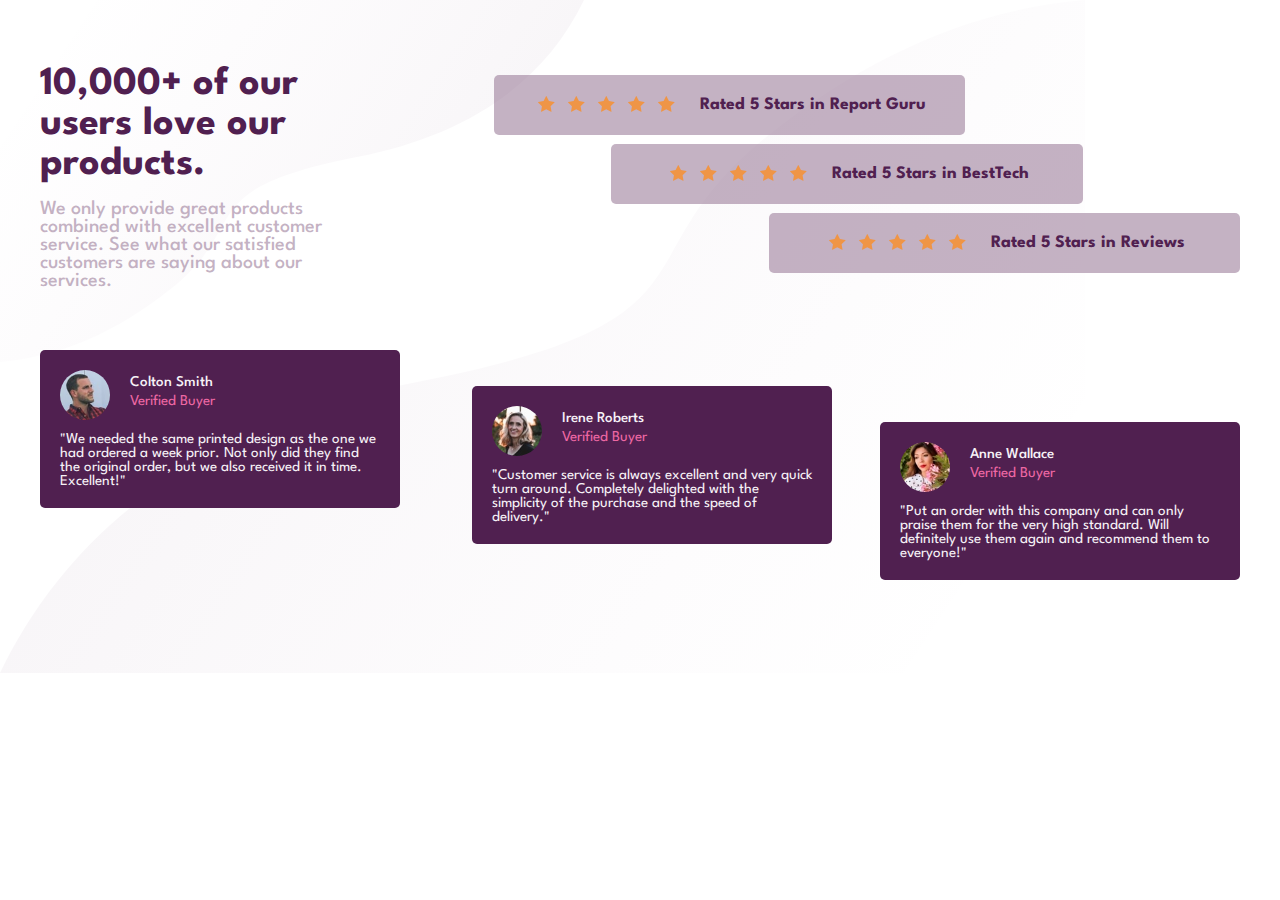
<file: index.html>
<!DOCTYPE html>
<html lang="en">
  <head>
    <meta charset="UTF-8" />
    <meta name="viewport" content="width=device-width, initial-scale=1.0" />
    <!-- displays site properly based on user's device -->

    <link
      rel="icon"
      type="image/png"
      sizes="32x32"
      href="./images/favicon-32x32.png"
    />

    <title>Frontend Mentor | Social proof section</title>
    <link rel="stylesheet" href="styles/style.css" />
  </head>
  <body>
    <section class="social">
      <div class="hero">
        <div class="hero-text">
          <h2>10,000+ of our users love our products.</h2>
          <p>
            We only provide great products combined with excellent customer
            service. See what our satisfied customers are saying about our
            services.
          </p>
        </div>

        <div class="rates">
          <div class="rate rate-1">
            <div class="star-img">
              <span><img src="images/icon-star.svg" alt="star" /></span>
              <span><img src="images/icon-star.svg" alt="star" /></span>
              <span><img src="images/icon-star.svg" alt="star" /></span>
              <span><img src="images/icon-star.svg" alt="star" /></span>
              <span><img src="images/icon-star.svg" alt="star" /></span>
            </div>
            <div class="rate-text">
              <h3>Rated 5 Stars in Report Guru</h3>
            </div>
          </div>
          <div class="rate rate-2">
            <div class="star-img">
              <span><img src="images/icon-star.svg" alt="star" /></span>
              <span><img src="images/icon-star.svg" alt="star" /></span>
              <span><img src="images/icon-star.svg" alt="star" /></span>
              <span><img src="images/icon-star.svg" alt="star" /></span>
              <span><img src="images/icon-star.svg" alt="star" /></span>
            </div>
            <div class="rate-text">
              <h3>Rated 5 Stars in BestTech</h3>
            </div>
          </div>
          <div class="rate rate-3">
            <div class="star-img">
              <span><img src="images/icon-star.svg" alt="star" /></span>
              <span><img src="images/icon-star.svg" alt="star" /></span>
              <span><img src="images/icon-star.svg" alt="star" /></span>
              <span><img src="images/icon-star.svg" alt="star" /></span>
              <span><img src="images/icon-star.svg" alt="star" /></span>
            </div>
            <div class="rate-text">
              <h3>Rated 5 Stars in Reviews</h3>
            </div>
          </div>
        </div>
      </div>

      <div class="testimonials">
        <div class="testimonial testimonial-1">
          <div class="testimonial-profile">
            <span
              ><img src="images/image-colton.jpg" alt="colton's image"
            /></span>
            <div>
              <h3>Colton Smith</h3>
              <p>Verified Buyer</p>
            </div>
          </div>
          <div class="testimonial-text">
            <p>
              "We needed the same printed design as the one we had ordered a
              week prior. Not only did they find the original order, but we also
              received it in time. Excellent!"
            </p>
          </div>
        </div>

        <div class="testimonial testimonial-2">
          <div class="testimonial-profile">
            <span
              ><img src="images/image-irene.jpg" alt="colton's image"
            /></span>
            <div>
              <h3>Irene Roberts</h3>
              <p>Verified Buyer</p>
            </div>
          </div>
          <div class="testimonial-text">
            <p>
              "Customer service is always excellent and very quick turn around.
              Completely delighted with the simplicity of the purchase and the
              speed of delivery."
            </p>
          </div>
        </div>

        <div class="testimonial testimonial-3">
          <div class="testimonial-profile">
            <span
              ><img src="images/image-anne.jpg" alt="colton's image"
            /></span>
            <div>
              <h3>Anne Wallace</h3>
              <p>Verified Buyer</p>
            </div>
          </div>
          <div class="testimonial-text">
            <p>
              "Put an order with this company and can only praise them for the
              very high standard. Will definitely use them again and recommend
              them to everyone!"
            </p>
          </div>
        </div>
      </div>
    </section>

    <!-- 
    
     
    
     
    
     
    
     

     
    Verified Buyer 
     
    
     
    Verified Buyer 
     -->

    <!-- <div class="attribution">
      Challenge by
      <a href="https://www.frontendmentor.io?ref=challenge" target="_blank"
        >Frontend Mentor</a
      >. Coded by <a href="#">Your Name Here</a>.
    </div> -->
  </body>
</html>
</file>
<file: styles/style.css>
@import url("https://fonts.googleapis.com/css2?family=League+Spartan:wght@400;500;700&display=swap");
* {
  margin: 0;
  padding: 0;
  box-sizing: border-box;
}

html {
  font-size: 62.5%;
}

body {
  background-image: url(/images/bg-pattern-top-desktop.svg), url(/images/bg-pattern-bottom-desktop.svg);
  background-repeat: no-repeat;
  font-family: "League Spartan", sans-serif;
  height: 100vh;
}

.attribution {
  font-size: 11px;
  text-align: center;
}

.attribution a {
  color: hsl(228deg, 45%, 44%);
}

.social {
  padding: 2rem;
}
.social .hero h2 {
  font-size: 3rem;
  font-weight: 700;
  color: hsl(300deg, 43%, 22%);
  text-align: center;
  margin: 2.5rem 0rem 1rem 0rem;
}
.social .hero p {
  font-size: 1.5rem;
  font-weight: 500;
  color: rgba(145, 111, 143, 0.532);
  text-align: center;
}

.rate {
  margin: 1.5rem 0rem;
  background: rgba(145, 111, 143, 0.532);
  width: 100%;
  height: 6rem;
  display: flex;
  flex-direction: column;
  justify-content: center;
  align-items: center;
  border-radius: 5px;
}
.rate .star-img {
  margin: 5px 0px;
}
.rate .star-img span {
  margin: 0px 5px;
}
.rate .rate-text {
  color: hsl(300deg, 43%, 22%);
  font-size: 1.5rem;
  font-weight: 500;
}

.testimonial {
  background: hsl(300deg, 43%, 22%);
  width: 100%;
  padding: 2rem;
  border-radius: 5px;
  margin: 2rem 0rem;
}
.testimonial .testimonial-profile {
  display: flex;
}
.testimonial .testimonial-profile span {
  margin: 0px 20px 0px 0px;
}
.testimonial .testimonial-profile span img {
  width: 5rem;
  height: 5rem;
  border-radius: 50%;
}
.testimonial .testimonial-profile h3, .testimonial .testimonial-profile p {
  font-size: 1.5rem;
  margin: 5px 0px;
}
.testimonial .testimonial-profile h3 {
  color: hsl(300deg, 24%, 96%);
  font-weight: 500;
}
.testimonial .testimonial-profile p {
  color: hsl(333deg, 80%, 67%);
}
.testimonial .testimonial-text {
  margin-top: 1rem;
}
.testimonial .testimonial-text p {
  color: hsl(300deg, 24%, 96%);
  font-size: 1.5rem;
}

@media screen and (min-width: 768px) {
  .social {
    padding: 4rem;
  }
  .hero {
    display: flex;
  }
  .hero .hero-text {
    flex: 1 2 10rem;
  }
  .hero .hero-text h2 {
    font-size: 4rem;
    line-height: 1;
    text-align: left;
  }
  .hero .hero-text p {
    text-align: left;
    font-size: 2rem;
    margin-top: 1.5rem;
  }
  .hero .rates {
    margin: 2rem 0rem 0rem 8rem;
    flex: 2.5 1 20rem;
    position: relative;
  }
  .hero .rates .rate {
    flex-direction: row;
    width: 60%;
  }
  .hero .rates .rate .star-img {
    margin-right: 2rem;
  }
  .hero .rates .rate-1 {
    position: absolute;
    top: 0;
    right: 35%;
  }
  .hero .rates .rate-2 {
    position: absolute;
    top: 30%;
    right: 20%;
  }
  .hero .rates .rate-3 {
    position: absolute;
    top: 60%;
    right: 0;
  }
  .testimonials {
    height: 40vh;
    display: flex;
    margin: 4rem 0rem 0rem 0rem;
    position: relative;
  }
  .testimonials .testimonial {
    padding: 2rem;
    width: 30%;
  }
  .testimonials .testimonial-1 {
    position: absolute;
    top: 0;
  }
  .testimonials .testimonial-2 {
    position: absolute;
    top: 10%;
    right: 34%;
  }
  .testimonials .testimonial-3 {
    position: absolute;
    top: 20%;
    right: 0;
  }
}/*# sourceMappingURL=style.css.map */
</file>
